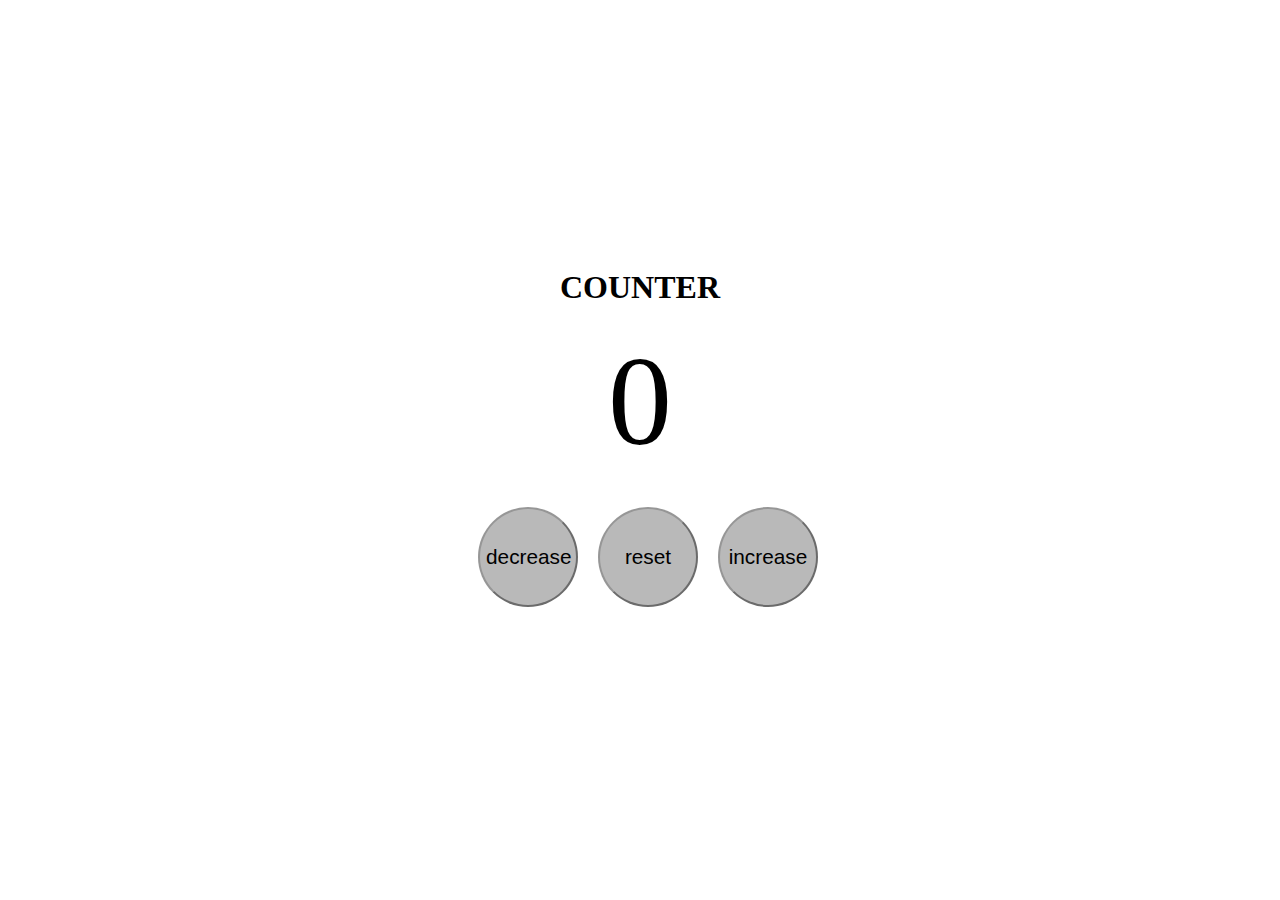
<file: projects/counter/counter.html>
<!DOCTYPE html>
<html lang="en">
  <head>
    <meta charset="UTF-8" />
    <meta http-equiv="X-UA-Compatible" content="IE=edge" />
    <meta name="viewport" content="width=device-width, initial-scale=1.0" />
    <link rel="stylesheet" href="style.css" />
    <title>Counter</title>
  </head>
  <body>
    <main>
      <div class="container">
        <h1>COUNTER</h1>
        <span id="value">0</span>
        <div class="button-container">
          <button class="btn decrease">decrease</button>
          <button class="btn reset">reset</button>
          <button class="btn increase">increase</button>
        </div>
      </div>
    </main>
    <script src="./scipt.js"></script>
  </body>
</html>
</file>
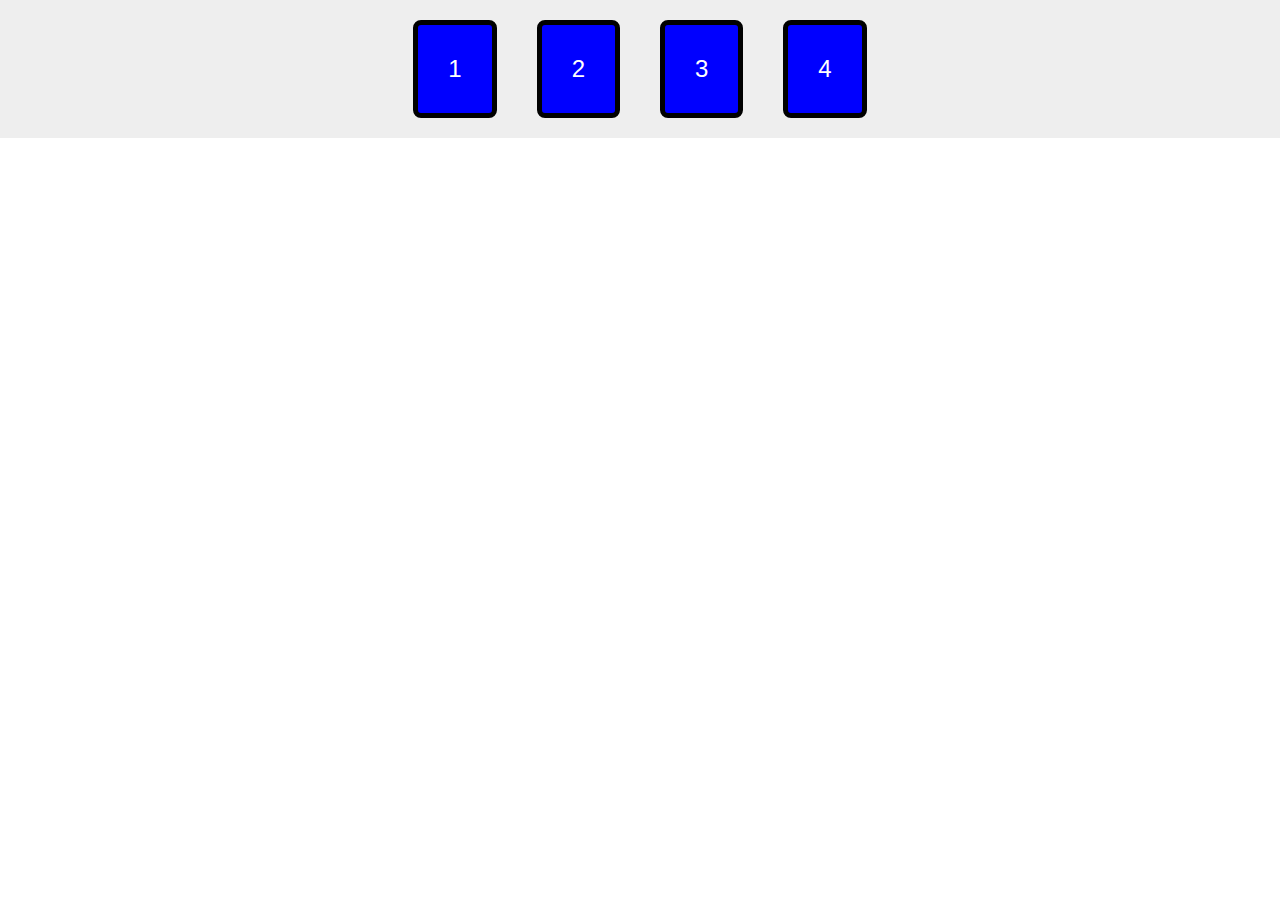
<file: projects/excerciceFlexbox/indexflexbox.html>
<!DOCTYPE html>
<html lang="en">
<head>
    <meta charset="UTF-8">
    <meta http-equiv="X-UA-Compatible" content="IE=edge">
    <meta name="viewport" content="width=device-width, initial-scale=1.0">
    <link rel="stylesheet" href="style.css">
    <link rel="stylesheet" href="base.css">
    <title>Flexbox</title>
</head>
<body>
    <div class="container">
        <div class="item">1</div>
        <div class="item">2</div>
        <div class="item">3</div>
        <div class="item">4</div>
    </div>
</body>
</html>
</file>
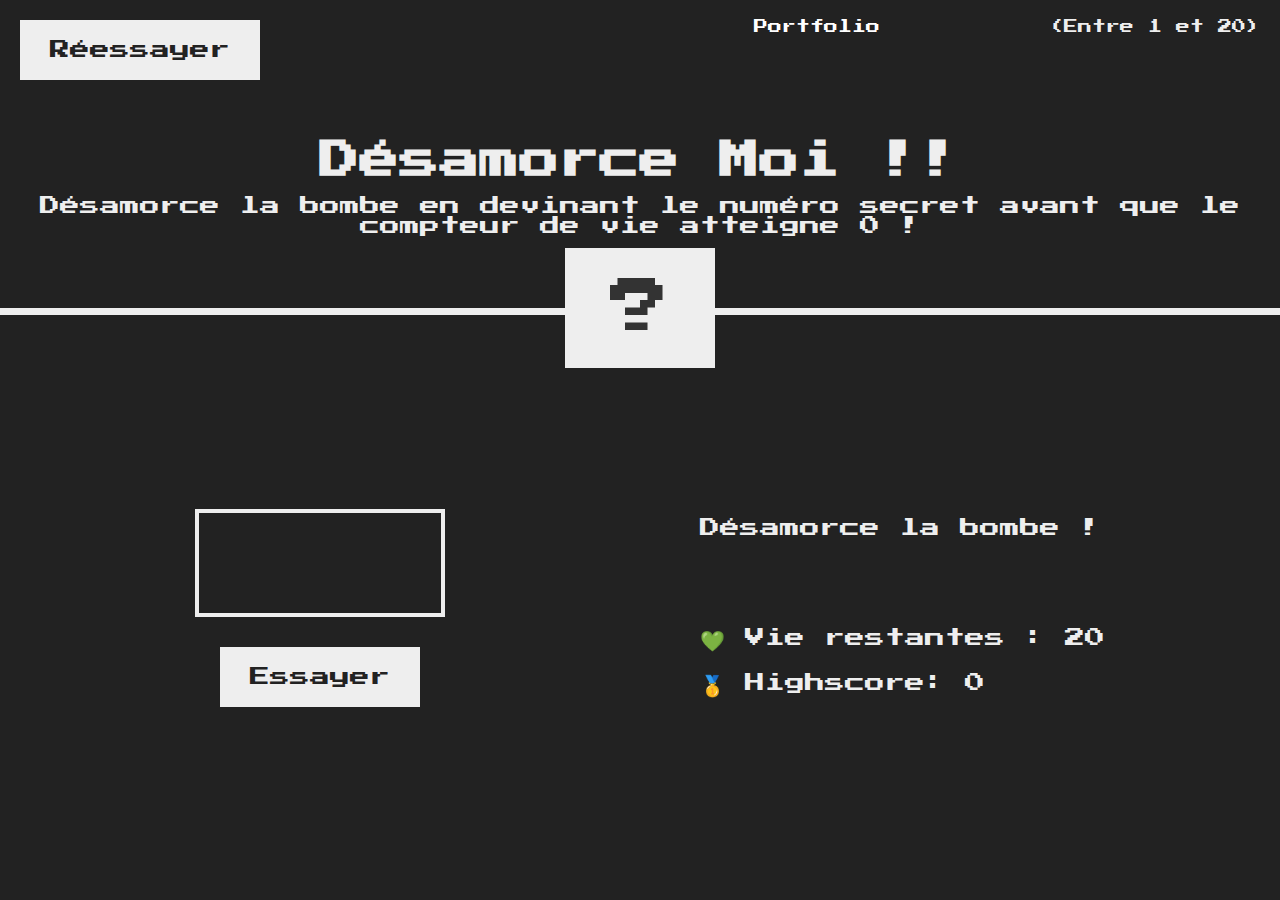
<file: projects/Jeux desarmorce/desamorce.html>
<!DOCTYPE html>
<html lang="en">
  <head>
    <meta charset="UTF-8" />
    <meta name="viewport" content="width=device-width, initial-scale=1.0" />
    <meta http-equiv="X-UA-Compatible" content="ie=edge" />
    <link rel="stylesheet" href="style.css" />
    <title>Desamorce moi !</title>
  </head>
  <body>
    <header>
      <h1>Désamorce Moi !!</h1>
      <p class="instruction">
        Désamorce la bombe en devinant le numéro secret avant que le compteur de
        vie atteigne 0 !
      </p>
      <p class="between">(Entre 1 et 20)</p>
      <p class="portfolio"><a href="../../index.html">Portfolio</a></p>
      <button class="btn again">Réessayer</button>
      <div class="number">?</div>
    </header>
    <main>
      <section class="left">
        <input type="number" class="guess" />
        <button class="btn check">Essayer</button>
      </section>
      <section class="right">
        <p class="message">Désamorce la bombe !</p>
        <p class="label-score">
          💚 Vie restantes : <span class="score">20</span>
        </p>
        <p class="label-highscore">
          🥇 Highscore: <span class="highscore">0</span>
        </p>
      </section>
    </main>
    <script src="script.js"></script>
  </body>
</html>
</file>
<file: projects/counter/style.css>
body {
  text-align: center;
}

.container {
  padding-top: 15rem;
}

#value {
  font-size: 8rem;
}

.button-container {
  padding: 2rem;
}

.btn {
  margin-left: 1rem;
  height: 100px;
  width: 100px;
  border-radius: 50%;
  border-color: rgba(116, 116, 116, 0.5);
  font-size: 1.3rem;
  background-color: rgba(116, 116, 116, 0.5);
}
.decrease:hover {
  transition: ease-in-out 0.3s;
  background-color: red;
  color: white;
}

.increase:hover {
  transition: ease-in-out 0.3s;
  background-color: green;
  color: white;
}

.reset:hover {
  transition: ease-in-out 0.3s;
  background-color: black;
  color: white;
}
</file>
<file: projects/excerciceFlexbox/style.css>
.container {
    display: flex;
    flex-direction: row;
    flex-wrap: wrap;
    justify-content: center;
}
</file>
<file: projects/excerciceFlexbox/base.css>
body, html {
    padding: 0;
    margin: 0;
    background-color: #fff;
    font-family: sans-serif;
}

.container{
    background-color: #eee;
}

.item {
    opacity: 1;
    cursor: pointer;
    background-color: blue;
    border: 5px solid black;
    border-radius: 8px;
    margin: 20px;
    padding: 30px;
    color: white;
    font-size: 24px;
    text-align: center;

}

.item:hover {
    opacity: 0.7;
    
}
</file>
<file: projects/Jeux desarmorce/style.css>
@import url("https://fonts.googleapis.com/css?family=Press+Start+2P&display=swap");

* {
  margin: 0;
  padding: 0;
  box-sizing: inherit;
}

html {
  font-size: 62.5%;
  box-sizing: border-box;
}

body {
  font-family: "Press Start 2P", sans-serif;
  color: #eee;
  background-color: #222;
  /* background-color: #60b347; */
}

/* LAYOUT */
header {
  position: relative;
  height: 35vh;
  border-bottom: 7px solid #eee;
}

main {
  height: 65vh;
  color: #eee;
  display: flex;
  align-items: center;
  justify-content: space-around;
}

.left {
  width: 52rem;
  display: flex;
  flex-direction: column;
  align-items: center;
}

.right {
  width: 52rem;
  font-size: 2rem;
}

/* ELEMENTS STYLE */
h1 {
  font-size: 4rem;
  text-align: center;
  position: absolute;
  width: 100%;
  top: 52%;
  left: 50%;
  transform: translate(-50%, -50%);
}

.instruction {
  font-size: 2rem;
  text-align: center;
  position: absolute;
  width: 100%;
  top: 70%;
  left: 50%;
  transform: translate(-50%, -50%);
}

.number {
  background: #eee;
  color: #333;
  font-size: 6rem;
  width: 15rem;
  padding: 3rem 0rem;
  text-align: center;
  position: absolute;
  bottom: 0;
  left: 50%;
  transform: translate(-50%, 50%);
}

.between {
  font-size: 1.4rem;
  position: absolute;
  top: 2rem;
  right: 2rem;
}

.portfolio {
  font-size: 1.4rem;
  position: absolute;
  top: 2rem;
  right: 40rem;
}

.portfolio a {
  text-decoration: none;
  color: white;
}

.portfolio a:hover {
  color: rgb(252, 106, 106);
}

.again {
  position: absolute;
  top: 2rem;
  left: 2rem;
}

.guess {
  background: none;
  border: 4px solid #eee;
  font-family: inherit;
  color: inherit;
  font-size: 5rem;
  padding: 2.5rem;
  width: 25rem;
  text-align: center;
  display: block;
  margin-bottom: 3rem;
}

.btn {
  border: none;
  background-color: #eee;
  color: #222;
  font-size: 2rem;
  font-family: inherit;
  padding: 2rem 3rem;
  cursor: pointer;
}

.btn:hover {
  background-color: #ccc;
}

.message {
  margin-bottom: 8rem;
  height: 3rem;
}

.label-score {
  margin-bottom: 2rem;
}
</file>
